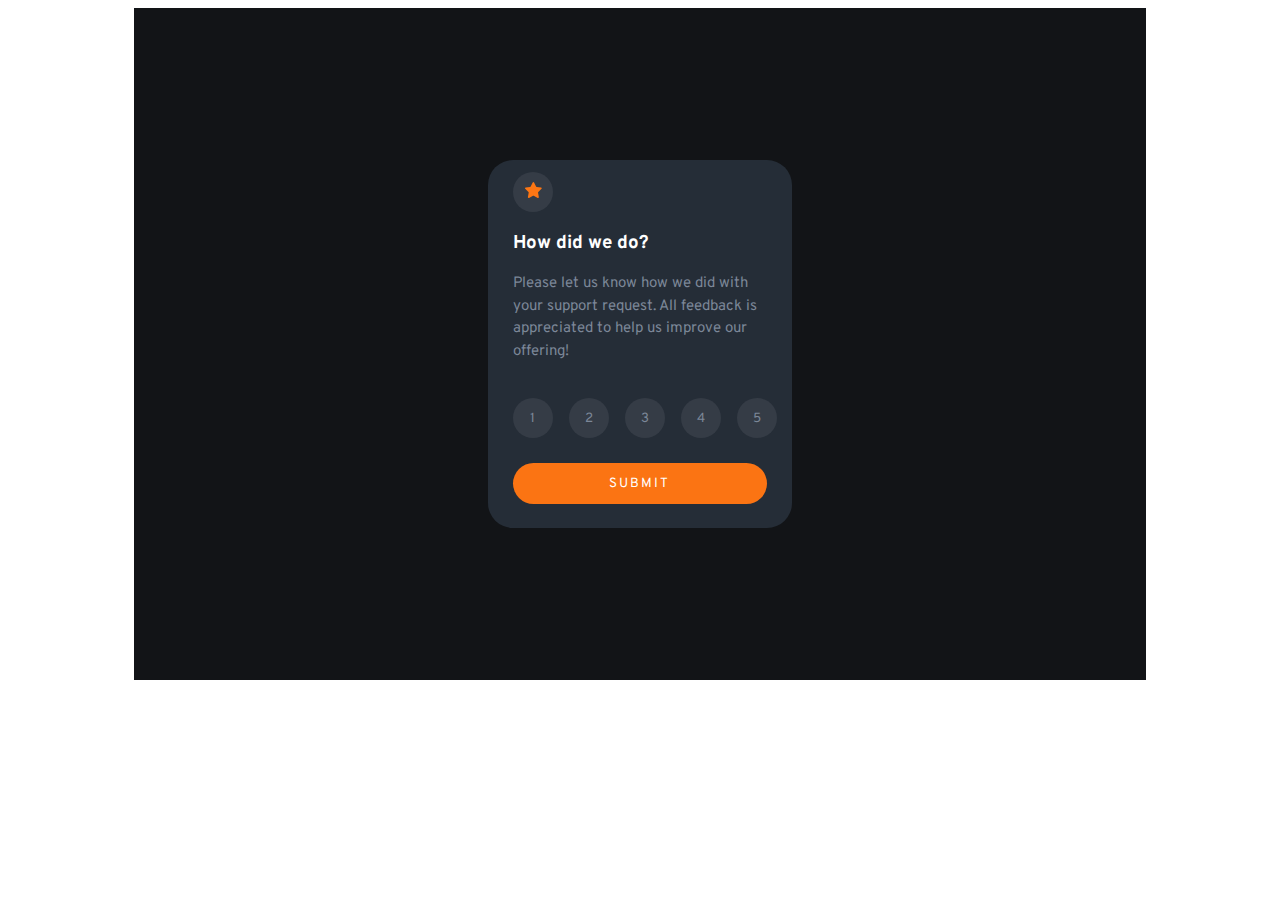
<file: index.html>
<!DOCTYPE html>
<html lang="en">
<head>
    <meta charset="UTF-8">
    <meta http-equiv="X-UA-Compatible" content="IE=edge">
    <meta name="viewport" content="width=device-width, initial-scale=1.0">
    <link rel="icon" href="images/favicon-32x32.png">

    <link rel="preconnect" href="https://fonts.googleapis.com">
    <link rel="preconnect" href="https://fonts.gstatic.com" crossorigin>
    <link href="https://fonts.googleapis.com/css2?family=Overpass:wght@400;700&display=swap" rel="stylesheet"> 

    <link rel="stylesheet" href="style.css">

    <title>Rate-Us</title>
</head>
<body>
    <div class="parent">
        <div class="child">
                <button class="imgBtn"><img src="images/icon-star.svg" alt=""></button>
            <h3>How did we do?</h3>
            <p>Please let us know how we did with your support request. All feedback
                is appreciated to help us improve our offering!
            </p><br>

            <div class="numBtn">
                <button class="num">1</button>&nbsp;&nbsp;&nbsp;
                <button class="num">2</button>&nbsp;&nbsp;&nbsp;
                <button class="num">3</button>&nbsp;&nbsp;&nbsp;
                <button class="num fourth"><a href="thankyou.html">4</a></button>&nbsp;&nbsp;&nbsp;
                <button class="num">5</button>
            </div>
            
            <button class="btn">SUBMIT</button>
        </div>
    </div>
</body>
</html>
</file>
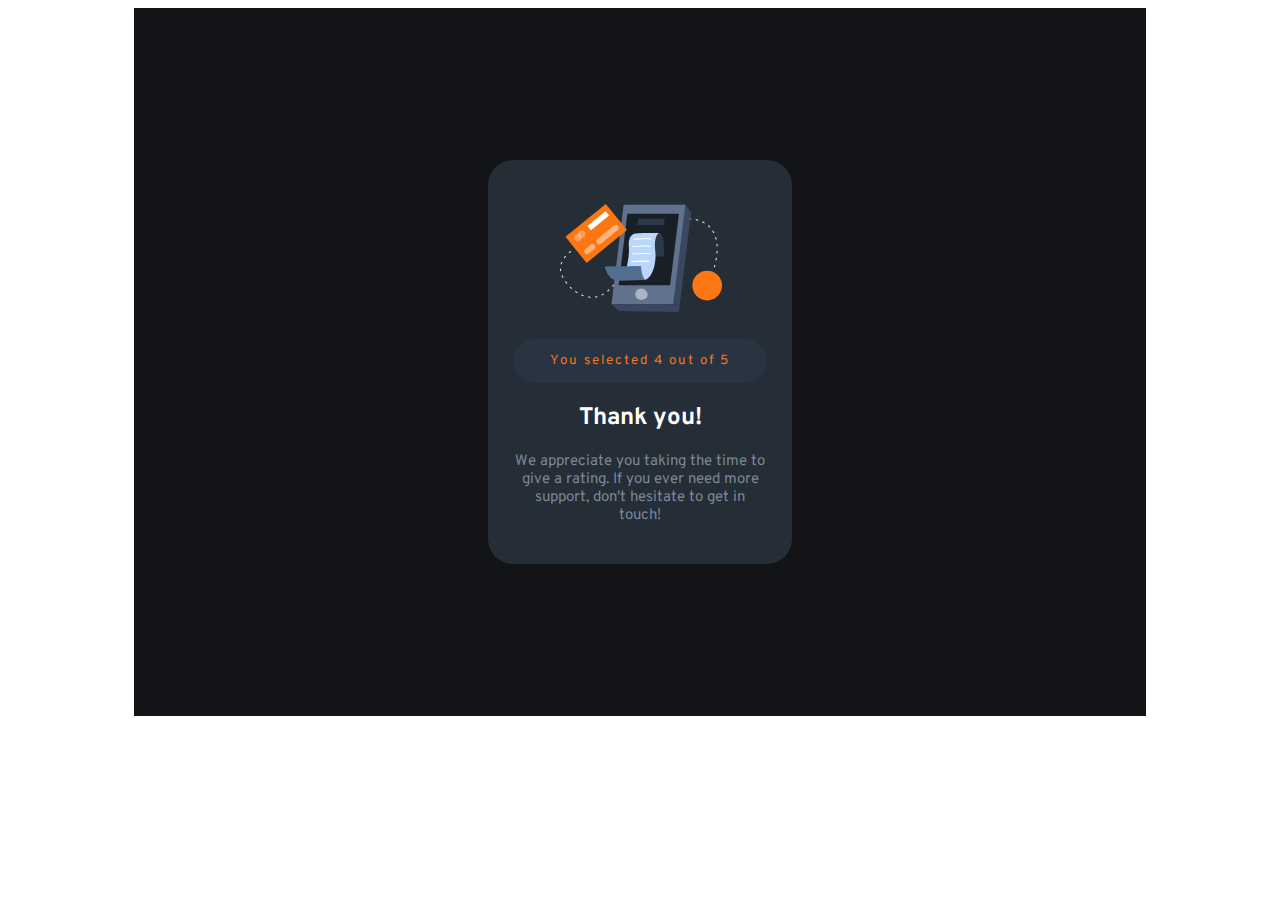
<file: thankyou.html>
<!DOCTYPE html>
<html lang="en">
<head>
    <meta charset="UTF-8">
    <meta http-equiv="X-UA-Compatible" content="IE=edge">
    <meta name="viewport" content="width=device-width, initial-scale=1.0">
    <title>thank-you-state</title>

    <link rel="preconnect" href="https://fonts.googleapis.com">
    <link rel="preconnect" href="https://fonts.gstatic.com" crossorigin>
    <link href="https://fonts.googleapis.com/css2?family=Overpass:wght@400;700&display=swap" rel="stylesheet"> 

    <link rel="stylesheet" href="style.css">
</head>
<body>
    <div class="parent">
        <div class="child-th">
            <img src="images/illustration-thank-you.svg" alt="">
            <button>You selected 4 out of 5</button>
            <h2>Thank you!</h2>
            <p>We appreciate you taking the time to give a rating.
                If you ever need more support, don't hesitate to get in touch!
            </p>
        </div>
    </div>
</body>
</html>
</file>
<file: style.css>
*{
    box-sizing: border-box;
    font-family: 'Overpass', sans-serif;
}
.parent{
    background-color:  hsl(216, 12%, 8%);
    padding: 12% 28%;
    margin: 0 10%;

}
.child{
    background-color:  hsl(213, 19%, 18%);
    border-radius: 25px;
    
}
img{
    padding: 8% 80% 0 10%;
    
}
h3{
    padding: 0 8% 0 8%;
    color: hsl(0, 0%, 100%);
    font-weight: 700;
}
p{
    padding: 0 8% 0 8%;
    font-size: 15px;
    color: hsl(216, 12%, 54%);
    line-height: 1.5;
}
.num{
    border-radius: 100%;
    color: hsl(216, 12%, 54%);
    height: 2.5rem;
    width: 2.5rem;
    border: none;
    background-color: hsl(213, 14%, 24%);
}
.fourth:hover{
    background-color: hsl(217, 12%, 63%);
}
.num a{
    text-decoration: none;
    color: hsl(216, 12%, 54%);

}
.numBtn{
    padding: 0 0 0 8%;
    margin-right: 5%;
}
.btn{
    width: 84%;
    background-color:  hsl(25, 97%, 53%);
    color :hsl(0, 0%, 100%) ; 
    margin: 8% 5% 8% 8% ;
    border: none;
    border-color:hsl(25, 97%, 53%);
    border-radius: 100px;
    padding: 4%;
    letter-spacing: 2px;
    font-weight: 400;
}
.btn:hover{
    background-color: hsl(0, 0%, 100%);
    color: hsl(25, 97%, 53%);
}
.imgBtn{
    border-radius: 100%;
    color: hsl(216, 12%, 54%);
    height: 2.5rem;
    width: 2.5rem;
    border: none;
    margin: 4% 0 0 8%;
    background-color: hsl(213, 14%, 24%);
}
img{
    padding-right: 1%;
}

/* Thank-You styles */
.child-th{
    background-color:  hsl(213, 19%, 18%);
    border-radius: 25px;
    padding: 8% ;
    text-align: center;
}
.child-th img{
    margin-right: 20px;
}
.child-th button{
    background-color: hsl(213, 23%, 21%);
    border: 1px solid hsl(213, 23%, 21%);
    border-radius: 25px;
    color: hsl(25, 97%, 53%);
    padding: 5%;
    letter-spacing: 2px;
    margin-top: 8%;
    width: 100%;
}
.child-th h2{
    color: hsl(0, 0%, 100%);
}
.child-th p{
    line-height: 1.2;
    text-align: center;
    padding: 0;

}

@media only screen and (max-width: 480px) {
    .parent{
        padding: 30% 5%;
    }
    .num{
        width: 2rem;
        height: 2.3rem;
    }
}
</file>
